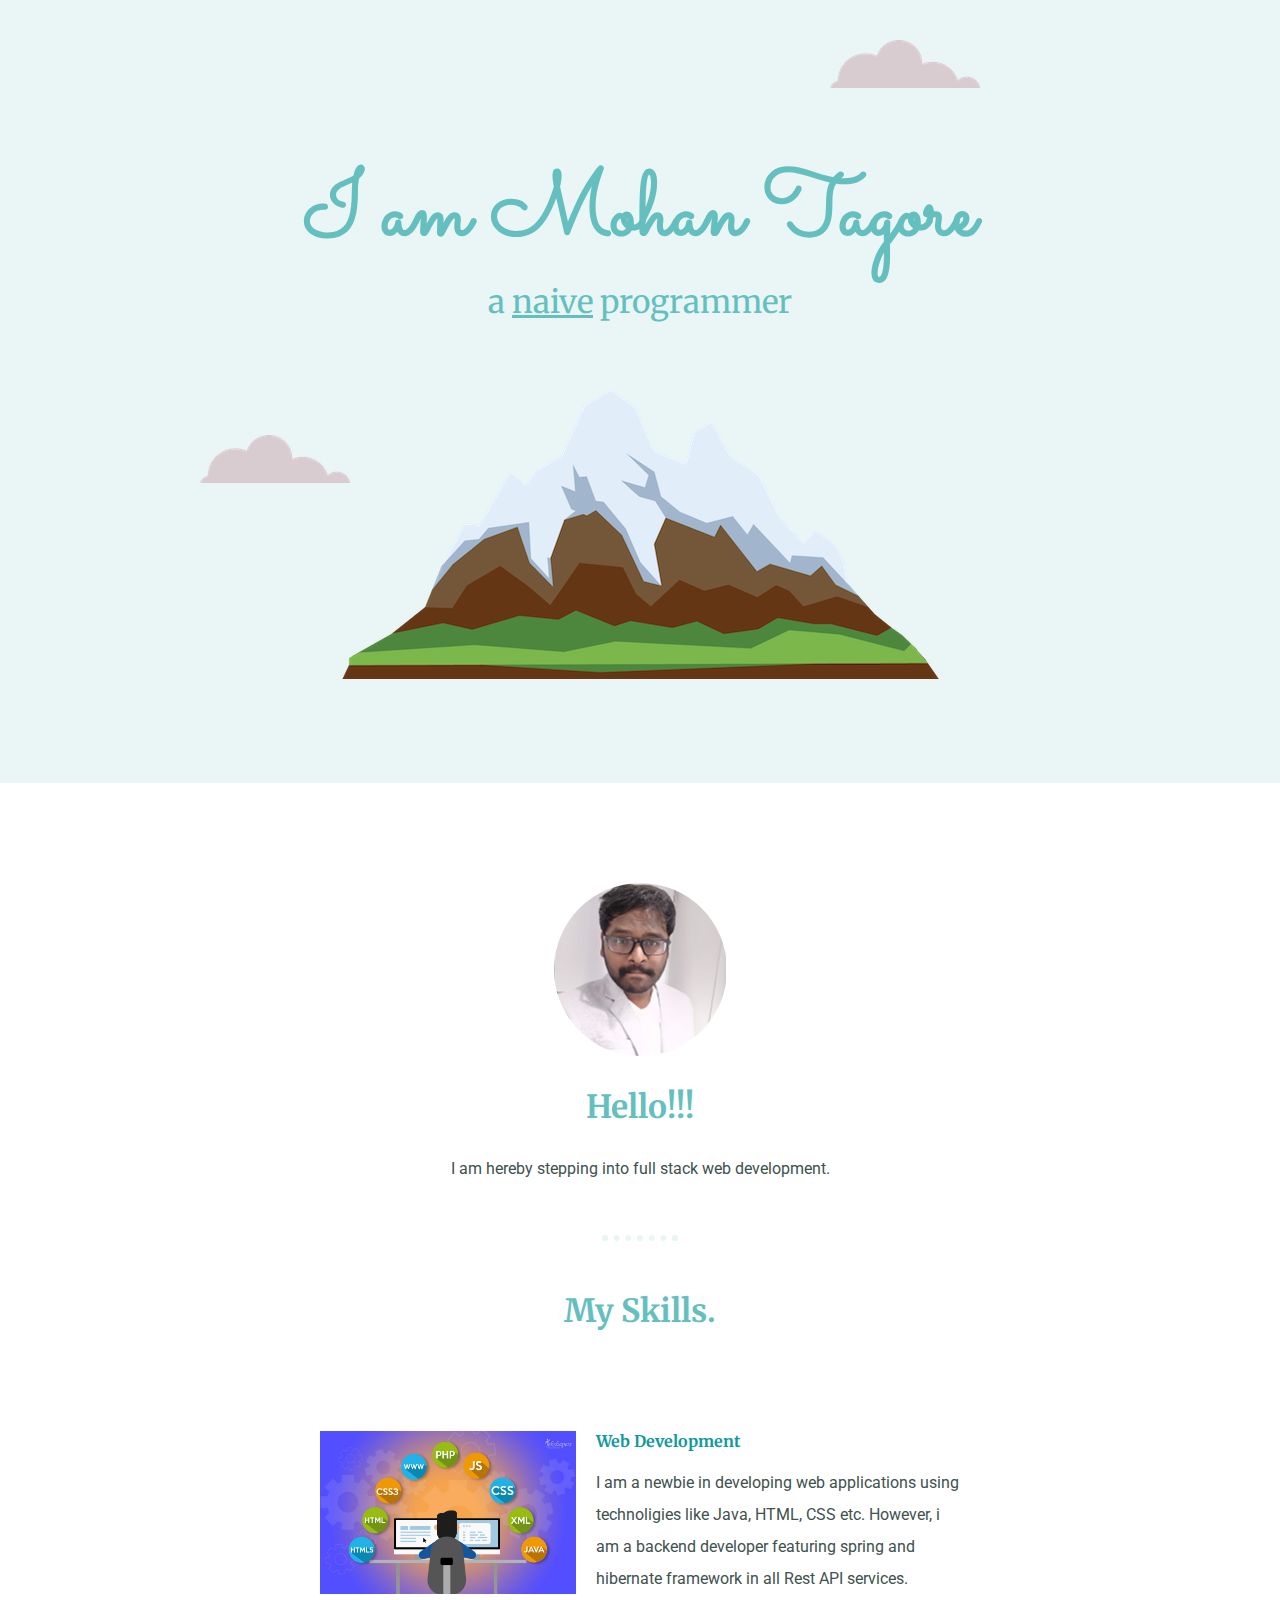
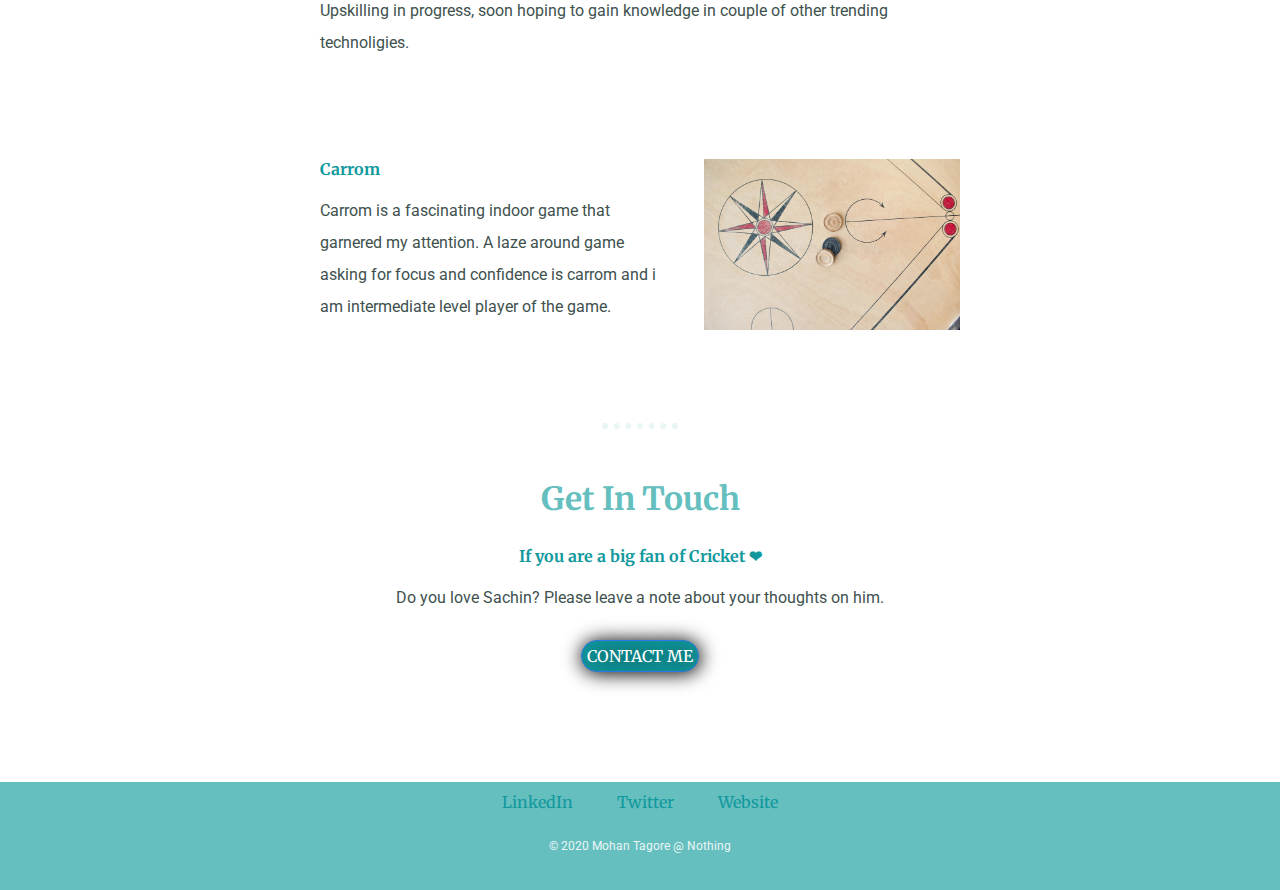
<file: index.html>
<!DOCTYPE html>
<html lang="en" dir="ltr">

<head>
  <meta charset="utf-8">
  <title>Mohan Tagore</title>
  <link rel="stylesheet" href="css/styles.css">
  <link rel="icon" href="favicon.ico">
  <link href="https://fonts.googleapis.com/css2?family=Fira+Code&family=Merriweather:wght@300&family=Roboto:wght@300&family=Sacramento&display=swap" rel="stylesheet">
</head>

<body>
  <div class="top-container">
    <img class="top-cloud" src="images/cloud.png" alt="cloud-image">
    <h1>I am Mohan Tagore</h1>
    <h2 class="naive-h2"> a <span class="naive">naive</span> programmer</h2>
    <img class="bottom-cloud" src="images/cloud.png" alt="cloud-image">
    <img src="images/mountain.png" alt="mountain-image">
  </div>
  <div class="middle-container">
    <div class="profile">
      <img src="images/mohan.jpg" alt="mohan's profile pic">
      <h2>Hello!!!</h2>
      <p>I am hereby stepping into full stack web development.</p>
    </div>
    <hr>
    <div class="skills">
      <h2>My Skills.</h2>
      <div class="skill-row">
        <img class="web-skill-img" src="images/skills.jpg" alt="web-dev pic">
        <h3>Web Development</h3>
        <p>
          I am a newbie in developing web applications using technoligies like Java, HTML, CSS etc.
          However, i am a backend developer featuring spring and hibernate framework in all Rest API services.
          Upskilling in progress, soon hoping to gain knowledge in couple of other trending technoligies.
        </p>
      </div>
      <div class="skill-row">
        <img class="carrom-skill-img" src="images/carrom.jpg" alt="carrom pic">
        <h3>Carrom</h3>
        <p>
          Carrom is a fascinating indoor game that garnered my attention.
          A laze around game asking for focus and confidence is carrom and i am intermediate level player of the game.
        </p>
      </div>
    </div>
    <hr>
    <div class="contact-me">
      <h2>Get In Touch</h2>
      <h3>If you are a big fan of Cricket ❤</h3>
      <p>Do you love Sachin? Please leave a note about your thoughts on him.</p>
      <a class="btn" href="mailto:name@email.com">CONTACT ME</a>
    </div>
  </div>

  <div class="bottom-container">
    <a class="footer-link" href="https://www.linkedin.com/">LinkedIn</a>
    <a class="footer-link" href="https://twitter.com/">Twitter</a>
    <a class="footer-link" href="https://www.appbrewery.co/">Website</a>
    <p class="copyright">© 2020 Mohan Tagore @ Nothing</p>
  </div>

</body>

</html>
</file>
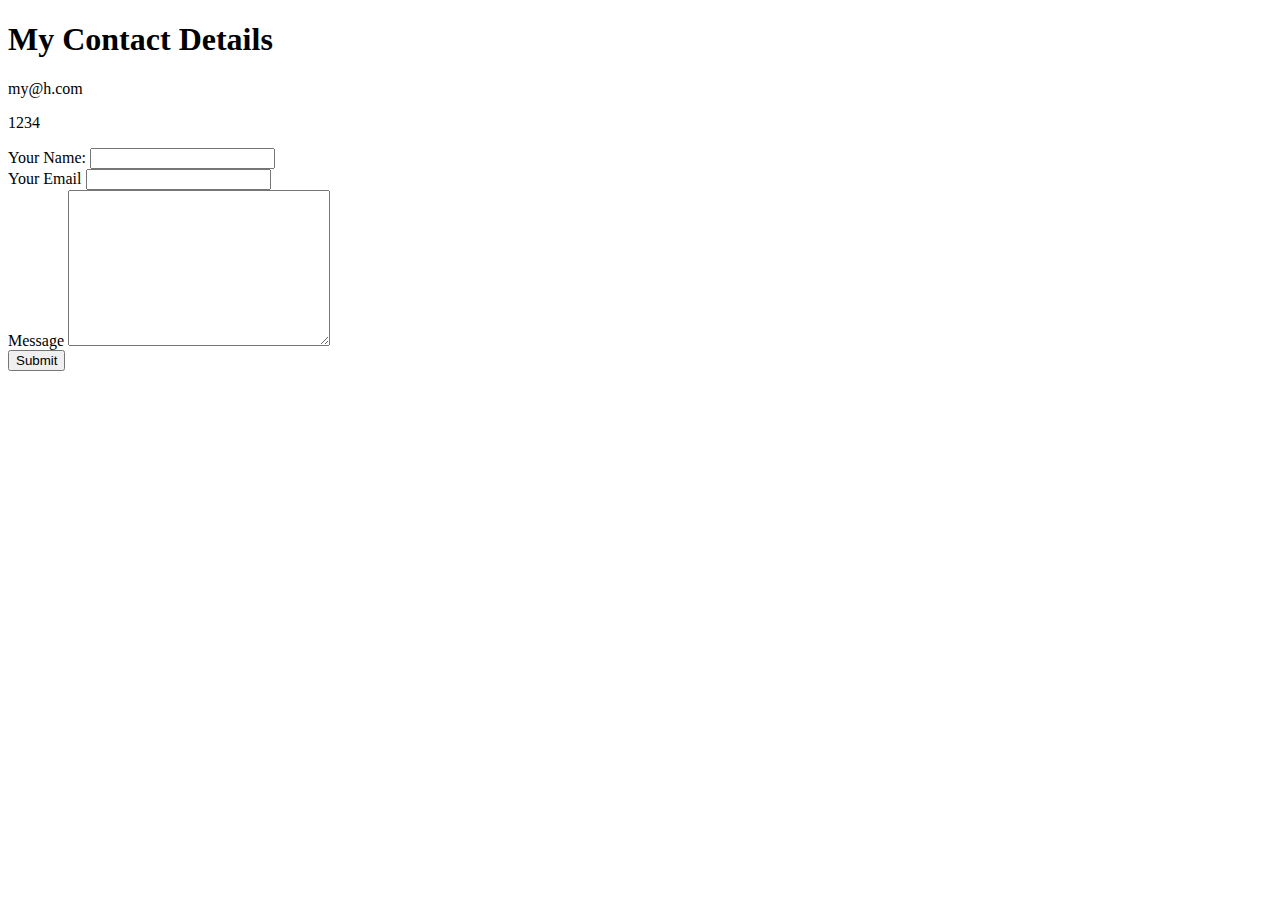
<file: contacts.html>
<!DOCTYPE html>
<html lang="en" dir="ltr">
  <head>
    <meta charset="utf-8">
    <title>My Contacts</title>
  </head>
  <body>
    <h1>My Contact Details</h1>
    <p>my@h.com</p>
    <p>1234</p>
    <form action="mailto:mota@g.com" method="post" enctype="text/plain">
      <label for="">Your Name:</label>
      <input type="text" name="yourName" value=""><br>
      <label for="">Your Email</label>
      <input type="email" name="yourEmail" value=""> <br>
      <label for="">Message</label>
      <textarea name="yourMessage" rows="10" cols="30"></textarea> <br>
      <input type="submit" name="">
    </form>
  </body>
</html>
</file>
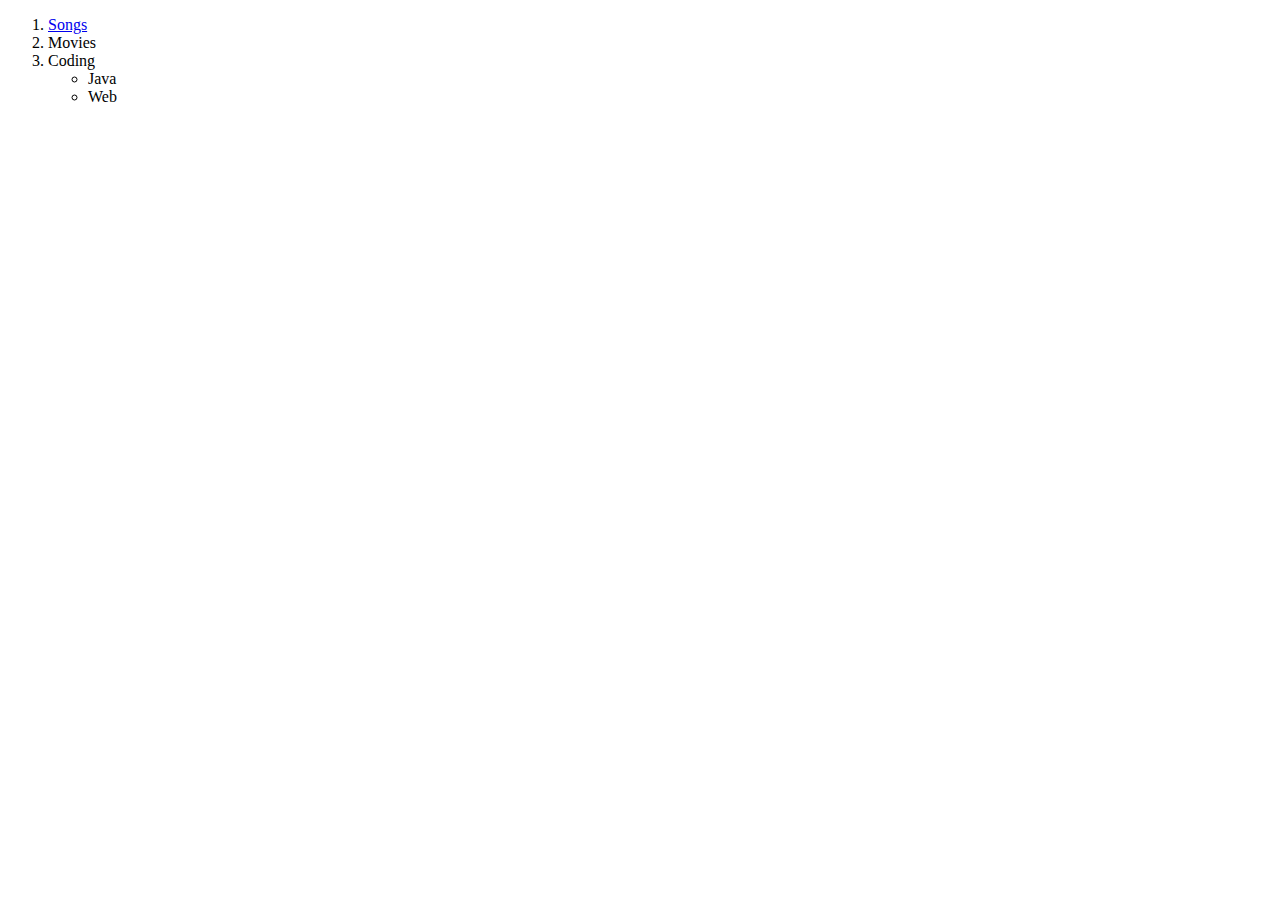
<file: hobbies.html>
<!DOCTYPE html>
<html lang="en" dir="ltr">
  <head>
    <meta charset="utf-8">
    <title>My Hobbies</title>
  </head>
  <body>
    <ol>
      <li><a href="https://gaana.com/">Songs</a></li>
      <li>Movies</li>
      <li>Coding</li>
      <ul>
        <li>Java</li>
        <li>Web</li>
      </ul>
    </ol>
  </body>
</html>
</file>
<file: css/styles.css>
body {
  margin: 0;
  text-align: center;
  font-family: 'Roboto', sans-serif;
  font-size: 1em;
  color: #40514E;
}

h1 {
  margin: 50px auto 0 auto;
  font-family: 'Sacramento', cursive;
  font-size: 5.62rem;
  color: #66BFBF;
}

h2 {
  font-family: 'Merriweather', serif;
  font-size: 2rem;
  color: #66BFBF;
}

h3 {
  font-family: 'Merriweather', serif;
  font-size: 1rem;
  color: #11999E;
  margin: 0;
}

hr {
  width: 5%;
  border: dotted 6px;
  border-bottom: none;
  color: #EAF6F6;
  margin: 50px auto;
}

a {
  color: #11999E;
  margin: 10px 20px;
  font-family: 'Merriweather', serif;
  text-decoration: none;
}

a:hover {
  color: #EAF6F6;
}

p {
  line-height: 2;
}

.web-skill-img {
  width: 40%;
  float: left;
  margin-right: 20px;
  margin-top: auto;
  position: relative;
}

.carrom-skill-img {
  width: 40%;
  float: right;
  margin-left: 30px;
  margin-top: auto;
}

.naive {
  font-family: 'Merriweather', serif;
  text-decoration: underline;
}

.bottom-cloud {
  position: absolute;
  left: 200px;
  bottom: 300px;
}

.naive-h2 {
  margin: 0;
  font-weight: normal;
}

.top-container {
  position: relative;
  padding: 100px 150px;
  background-color: #EAF6F6;
}

.top-cloud {
  position: absolute;
  right: 300px;
  top: 40px;
}

.middle-container {
  margin: 100px 0;
}

.bottom-container {
  background-color: #66BFBF;
  padding: 10px;
}

.skill-row {
  width: 50%;
  margin: 100px auto 100px auto;
  text-align: left;
}

.btn {
  background: #11999E;
  background-image: -webkit-linear-gradient(top, #11999E, #11999E);
  background-image: -moz-linear-gradient(top, #11999E, #11999E);
  background-image: -ms-linear-gradient(top, #11999E, #11999E);
  background-image: -o-linear-gradient(top, #11999E, #11999E);
  background-image: linear-gradient(to bottom, #11999E, #11999E);
  -webkit-border-radius: 20px;
  -moz-border-radius: 20px;
  border-radius: 20px;
  color: #FFFFFF;
  font-family: 'Merriweather', serif;
  font-size: 1rem;
  font-weight: normal;
  padding: 5px;
  -webkit-box-shadow: 1px 1px 20px 0 #000000;
  -moz-box-shadow: 1px 1px 20px 0 #000000;
  box-shadow: 1px 1px 20px 0 #000000;
  text-shadow: 1px 1px 20px #000000;
  border: solid #337FED 1px;
  text-decoration: none;
  display: inline-block;
  cursor: pointer;
  text-align: center;
}

.btn:hover {
  border: solid #337FED 1px;
  background: #1E62D0;
  background-image: -webkit-linear-gradient(top, #84a9ac, #3b6978);
  background-image: -moz-linear-gradient(top, #84a9ac, #3b6978);
  background-image: -ms-linear-gradient(top, #84a9ac, #3b6978);
  background-image: -o-linear-gradient(top, #84a9ac, #3b6978);
  background-image: linear-gradient(to bottom, #84a9ac, #3b6978);
  -webkit-border-radius: 4px;
  -moz-border-radius: 4px;
  border-radius: 4px;
  text-decoration: none;
}

.copyright {
  font-size: .75rem;
  color: #EAF6F6;
  padding: 10px;
}
</file>
